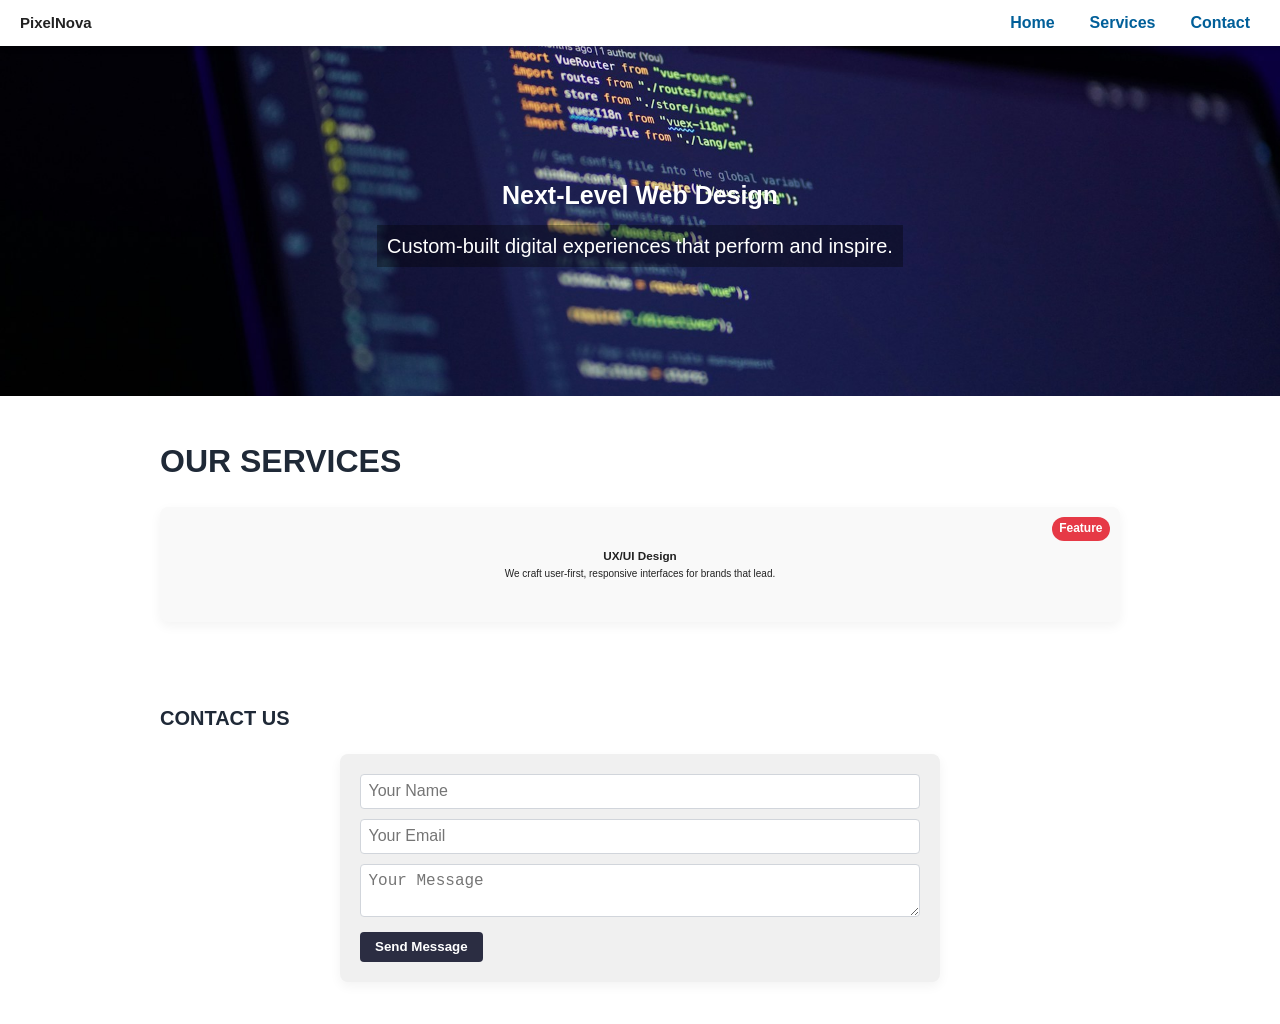
<file: index.html>
<!DOCTYPE html>
<html lang="en">

<head>
    <meta charset="UTF-8" />
    <meta name="viewport" content="width=device-width, initial-scale=1.0" />
    <title>PixelNova</title>
    <link href="https://fonts.googleapis.com/css2?family=Roboto:wght@400;700&display=swap" rel="stylesheet" />
    <link rel="stylesheet" href="styles.css" />
</head>

<body>

    <!-- Navigation -->
    <nav>
        <div class="logo">PixelNova</div>
        <ul>
            <li><a href="#hero">Home</a></li>
            <li><a href="#services">Services</a></li>
            <li><a href="#contact">Contact</a></li>
        </ul>
    </nav>

    <!-- Hero Section -->
    <header class="hero" id="hero">
        <div class="content">
            <h1>Next-Level Web Design</h1>
            <p>Custom-built digital experiences that perform and inspire.</p>
        </div>
    </header>

    <!-- Services Section -->
    <section id="services">
        <h2>Our Services</h2>
        <div class="card">
            <span class="badge">Feature</span>
            <h3>UX/UI Design</h3>
            <p>We craft user-first, responsive interfaces for brands that lead.</p>
        </div>
    </section>

    <!-- Contact Section -->
    <section id="contact">
        <h2>Contact Us</h2>
        <form class="contact-form">
            <input type="text" placeholder="Your Name" />
            <input type="email" placeholder="Your Email" />
            <textarea placeholder="Your Message"></textarea>
            <button type="submit">Send Message</button>
        </form>
    </section>

</body>

</html>
</file>
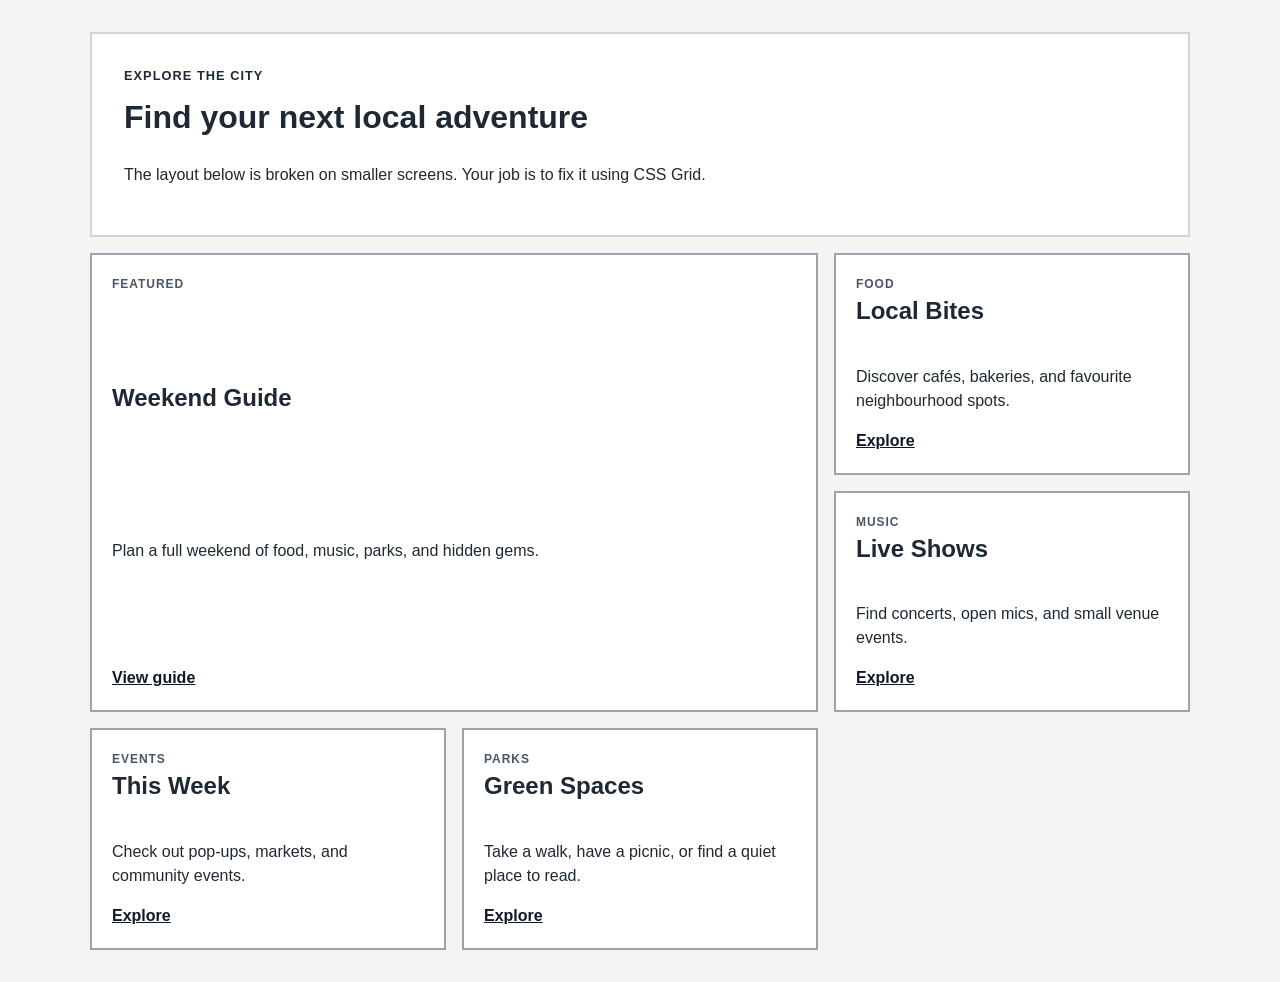
<file: lab_four/index.html>
<!DOCTYPE html>
<html lang="en">
<head>
  <meta charset="UTF-8" />
  <meta name="viewport" content="width=device-width, initial-scale=1.0" />
  <title>Fix My Grid</title>
  <link rel="stylesheet" href="styles.css" />
</head>
<body>
  <main class="page-wrap">
    <header class="hero">
      <p class="eyebrow">Explore the City</p>
      <h1>Find your next local adventure</h1>
      <p>The layout below is broken on smaller screens. Your job is to fix it using CSS Grid.</p>
    </header>

    <section class="city-grid" aria-label="City guide categories">
      <article class="card card--featured">
        <span class="card__tag">Featured</span>
        <h2>Weekend Guide</h2>
        <p>Plan a full weekend of food, music, parks, and hidden gems.</p>
        <a href="#">View guide</a>
      </article>

      <article class="card">
        <span class="card__tag">Food</span>
        <h2>Local Bites</h2>
        <p>Discover cafés, bakeries, and favourite neighbourhood spots.</p>
        <a href="#">Explore</a>
      </article>

      <article class="card">
        <span class="card__tag">Music</span>
        <h2>Live Shows</h2>
        <p>Find concerts, open mics, and small venue events.</p>
        <a href="#">Explore</a>
      </article>

      <article class="card">
        <span class="card__tag">Events</span>
        <h2>This Week</h2>
        <p>Check out pop-ups, markets, and community events.</p>
        <a href="#">Explore</a>
      </article>

      <article class="card">
        <span class="card__tag">Parks</span>
        <h2>Green Spaces</h2>
        <p>Take a walk, have a picnic, or find a quiet place to read.</p>
        <a href="#">Explore</a>
      </article>
    </section>
  </main>
</body>
</html>
</file>
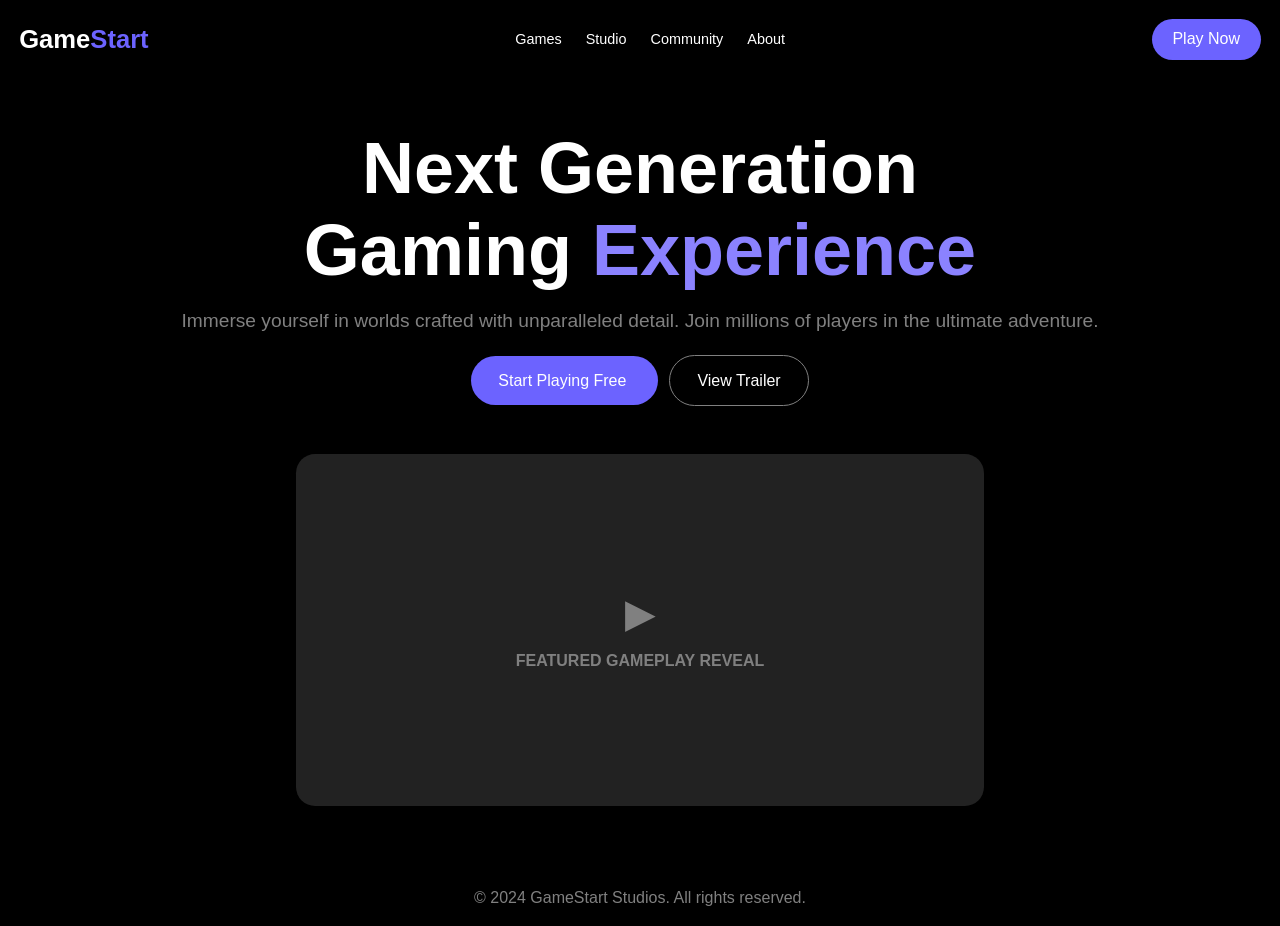
<file: week4lab3/index.html>
<!-- index.html -->

<!DOCTYPE html>
<html lang="en">
<head>
    <meta charset="UTF-8">
    <meta name="viewport" content="width=device-width, initial-scale=1.0">
    <title>GameStart</title>

    <link rel="stylesheet" href="styles.css">
</head>
<body>

    <!-- Navigation Bar -->
    <nav class="navbar">

        <div class="logo">
            Game<span>Start</span>
        </div>

        <ul class="nav-links">
            <li><a href="#">Games</a></li>
            <li><a href="#">Studio</a></li>
            <li><a href="#">Community</a></li>
            <li><a href="#">About</a></li>
        </ul>

        <a href="#" class="play-btn">Play Now</a>

    </nav>

    <!-- Hero Section -->
    <section class="hero">

        <h1>
            Next Generation <br>
            Gaming <span>Experience</span>
        </h1>

        <p>
            Immerse yourself in worlds crafted with unparalleled detail.
            Join millions of players in the ultimate adventure.
        </p>

        <!-- Buttons -->
        <div class="hero-buttons">

            <a href="#" class="primary-btn">
                Start Playing Free
            </a>

            <a href="#" class="secondary-btn">
                View Trailer
            </a>

        </div>

        <!-- Video Placeholder -->
        <div class="video-box">

            <div class="play-icon">
                ▶
            </div>

            <h4>FEATURED GAMEPLAY REVEAL</h4>

        </div>

    </section>

    <!-- Footer -->
    <footer>
        © 2024 GameStart Studios. All rights reserved.
    </footer>

</body>
</html>
</file>
<file: styles.css>
/* General Reset & Typography */
* {
  box-sizing: border-box;
  margin: 0;
  padding: 0;
  /* 1. Set box-sizing so padding and border are included in element size (1 mark) */
}

html {
  font-size: 62.5%; /* Simplifies rem-based sizing */
}

body {
  /* 2. Use a custom web font (2 marks) */
  font-family: 'Open Sans', sans-serif;
  color: #222;
  line-height: 1.6;
}

/* Navigation */
nav {
  /* 3. Make the navbar stick to the top of the page when scrolling (2 marks) */
  position: sticky;
  top: 0;
  width: 100%;
  z-index: 1000;
  background: white;
  display: flex;
  justify-content: space-between;
  align-items: center;
  padding: 1rem 2rem;
  box-shadow: 0 2px 6px rgba(0, 0, 0, 0.1);
}

nav .logo {
  font-weight: 700;
  font-size: 1.5rem;
}

nav ul {
  display: flex;
  gap: 1.5rem;
  list-style: none;
}

/* 4. Style the navigation links (font, spacing, color, hover) (2 marks) */
nav a {
  text-decoration: none;
  color: #005f99;
  font-size: 1.6rem;
  font-weight: 600;
  padding: 0.5rem 1rem;
  transition: color 0.3s ease;
}

nav a:hover {
  color: #e63946;
}

/* Hero Section */
.hero {
  /* 5. Add and center a background image (2 marks) */
  background-image: url('vscodepic.jpg');
  background-position: center;
  background-repeat: no-repeat;
  background-size: cover;
  min-height: 35rem;
  display: flex;
  flex-direction: column;
  justify-content: center;
  align-items: center;
  color: white;
  text-align: center;
  padding: 6rem 2rem;
}

.hero h1 {
  /* 6. Set font size equal to 25px using rem units (1 mark) */
  font-weight: 700;
  font-size: 2.5rem;
}

.hero p {
  margin-top: 1rem;
  /* 7. Set font size equal to 20px using rem units (1 mark) */
  font-size: 2rem;
  background: rgba(0, 0, 0, 0.35);
  padding: 0.5rem 1rem;
}

/* Section Base */
section {
  padding: 4rem 2rem;
  max-width: 1000px;
  margin: auto;
}

/* Services */
#services h2 {
  font-size: 3.2rem;
  margin-bottom: 2rem;
  /* 8. Make text uppercase (1 mark) */
  text-transform: uppercase;
  color: #1f2937;
}

.card {
  background: #f9f9f9;
  padding: 4rem 2rem;
  border-radius: 8px;
  box-shadow: 0 4px 12px rgba(0, 0, 0, 0.05);
  text-align: center;
  position: relative;
}

.badge {
  /* 9. Position the badge over the top-right corner of the card (4 marks) */
  background: #e63946;
  color: white;
  padding: 0.25rem 0.75rem;
  border-radius: 999px;
  font-size: 1.2rem;
  font-weight: bold;
  position: absolute;
  top: 1rem;
  right: 1rem;
}

/* Contact Form */
#contact h2 {
  font-size: 2rem;
  margin-bottom: 2rem;
  text-transform: uppercase;
  color: #1f2937;
}

.contact-form {
  background: #f0f0f0;
  padding: 2rem;
  border-radius: 8px;
  box-shadow: 0 4px 12px rgba(0, 0, 0, 0.05);
  max-width: 600px;
  margin: auto;
}

.contact-form input,
.contact-form textarea {
  width: 100%;
  padding: 0.75rem;
  margin-bottom: 1rem;
  border: 1px solid #d1d5db;
  border-radius: 4px;
  background: white;
  font-size: 1.6rem;
  /* 10. Style form inputs and textarea based on mockup (4 marks) */
}

.contact-form button {
  background: #2b2d42;
  color: white;
  padding: 0.75rem 1.5rem;
  border: none;
  border-radius: 4px;
  font-weight: bold;
  cursor: pointer;
}

.contact-form button:hover {
  opacity: 0.9;
}
</file>
<file: lab_four/styles.css>
/*
  Lab 4: Fix My Grid
  Goal: Repair this layout using responsive CSS Grid.

  Requirements:
  - Make the layout mobile-first.
  - Use CSS Grid for .city-grid.
  - Use repeat(), minmax(), and fr.
  - Make the featured card span on larger screens.
  - Use Flexbox inside the cards.
  - Test at mobile, tablet, and desktop widths.
*/

* {
  box-sizing: border-box;
}

body {
  margin: 0;
  font-family: Arial, Helvetica, sans-serif;
  line-height: 1.5;
  background: #f4f4f4;
  color: #1f2933;
}

.page-wrap {
  width: min(1100px, 92%);
  margin: 0 auto;
  padding: 2rem 0;
}

.hero {
  background: white;
  border: 2px solid #d1d5db;
  padding: 2rem;
  margin-bottom: 1rem;
}

.eyebrow {
  margin: 0 0 0.5rem;
  text-transform: uppercase;
  letter-spacing: 0.08em;
  font-size: 0.8rem;
  font-weight: bold;
}

.hero h1,
.card h2 {
  margin-top: 0;
}

/* START HERE */

.city-grid {
  display: grid;

  /* Problem: fixed columns cause overflow on smaller screens. */
  grid-template-columns: 1fr;
  
  gap: 1rem;
}


@media (min-width: 1000px) {
  .city-grid {
    grid-template-columns: repeat(3, minmax(0, 1fr));
    grid-auto-rows: 170 px;
  }
}

.card {
  display: flex;
  flex-direction: column;
  justify-content: space-between;

  background: white;
  border: 2px solid #9ca3af;
  padding: 1.25rem;


  /* Problem: card content is not aligned consistently. */
}

.card--featured {
  /* Problem: this item should become more prominent on larger screens. */
  grid-column: auto;
  grid-row: auto;

}

@media (min-width: 1000px) {
  .card--featured {
    grid-column: span 2;
    grid-row: span 2;
  }
}

.card__tag {
  display: inline-block;
  font-size: 0.75rem;
  font-weight: bold;
  text-transform: uppercase;
  letter-spacing: 0.08em;
  color: #4b5563;
}

.card a {
  color: #111827;
  font-weight: bold;
}
</file>
<file: week4lab3/styles.css>
*{
    margin: 0;
    padding: 0;
}

body{
    background-color: black;
    color: white;
    font-family: Arial;
}

/*navbar*/

.navbar{
    display: flex;
    justify-content: space-between;
    padding: 1.2rem;
    align-items: center;
}

.logo{
    font-size: 1.6rem;
    font-weight: bold;
}

.logo span{
    color: #6c63ff;
}

.nav-links{
    display: flex;
    list-style: none;
    gap: 1.5rem;
}

.nav-links a{
    text-decoration: none;
    color: white;
    font-size: 0.9rem;
}

.nav-links a:hover{
    color: #6c63ff;
}

.play-btn{
    background-color: #6c63ff;
    color: white;
    text-decoration: none;
    padding: 0.7rem 1.3rem;
    border-radius: 1.5rem;
}

.play-btn:hover{
    background-color: #7d75ff;
}

/*hero section*/

.hero{
    text-align: center;
    margin-top: 3rem;
    position: relative;
}

.hero h1{
    font-size: 4.5rem;
}

.hero h1 span{
    color: #8b82ff;
}

.hero p{
    color: gray;
    margin-top: 1.2rem;
    font-size: 1.2rem;
}

/*buttons*/

.hero-buttons{
    margin-top: 2.5rem;
}

.primary-btn{
    background-color: #6c63ff;
    color: white;
    text-decoration: none;
    padding: 1rem 1.7rem;
    border-radius: 2rem;
    margin-right: 0.7rem;
}

.secondary-btn{
    border: 0.1rem solid gray;
    color: white;
    text-decoration: none;
    padding: 1rem 1.7rem;
    border-radius: 2rem;
}

/*video box*/

.video-box{
    width: 43rem;
    height: 22rem;
    background-color: #222;
    margin: auto;
    margin-top: 4rem;

    border-radius: 1.2rem;

    display: flex;
    justify-content: center;
    align-items: center;
    flex-direction: column;
}

.play-icon{
    font-size: 2.5rem;
    color: gray;
}

.video-box h4{
    color: gray;
    margin-top: 1rem;
}

/*footer*/

footer{
    text-align: center;
    margin-top: 4rem;
    padding: 1.2rem;
    color: gray;
}
</file>
